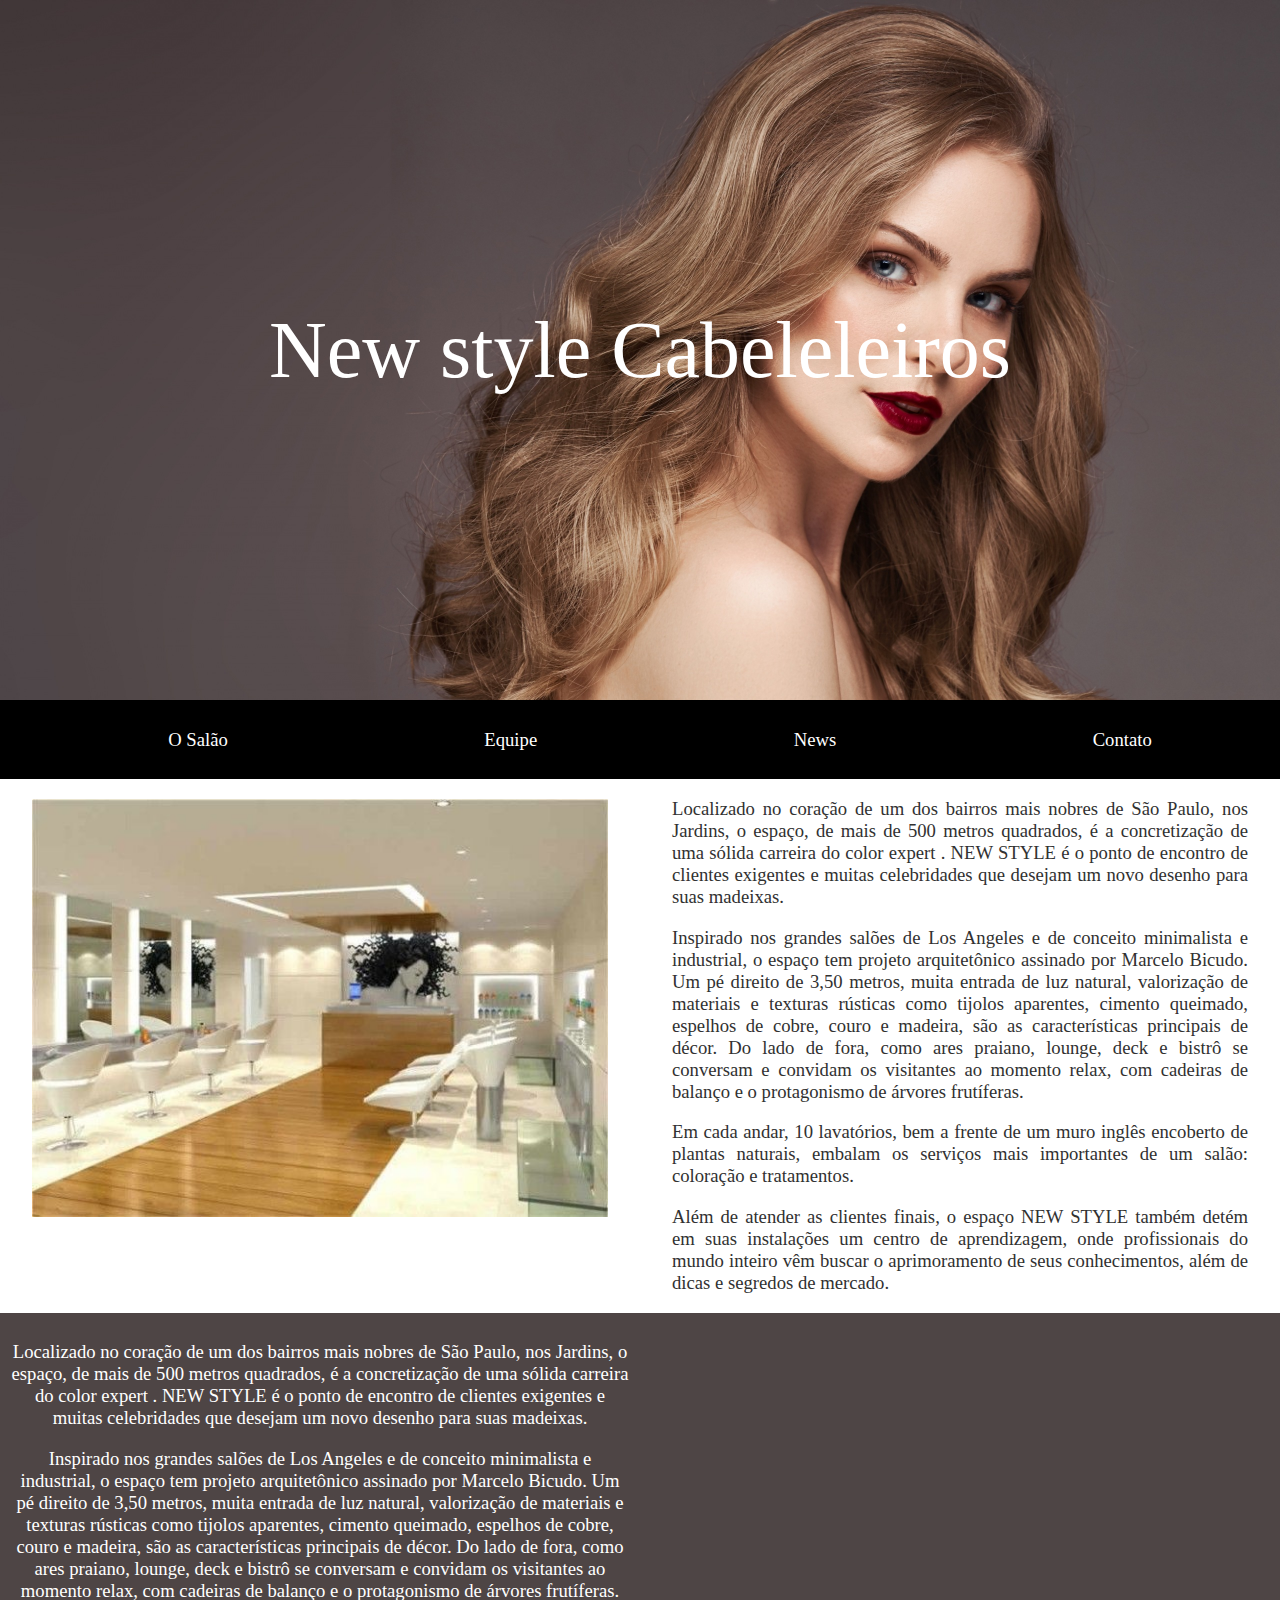
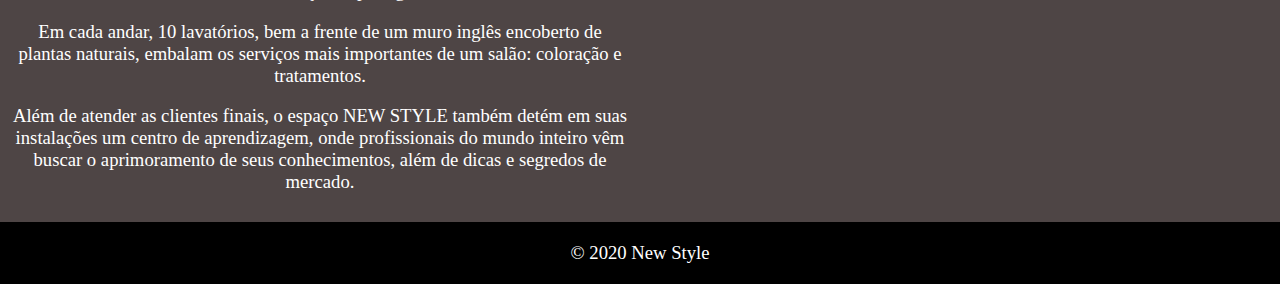
<file: index.html>
<!DOCTYPE html>
<html lang="pt-BR">
    <head>
        <title>New Style Cabeleleiros </title>
        <meta charset="utf-8"/>
        <link rel="stylesheet" type="text/css" href="estilo.css"/>
        <meta name="viewport" content="width=device-width, initial-scale=1"> 
    </head>

    <body>
        <header>
            New style Cabeleleiros
        </header>

        <section class="wrapper">
            <nav>
                <ul>
                    <li>
                        <a href="index.html">
                            <img src="img/icon_home_br.png"></a>
                        <span><a href="index.html">O  Salão</a></span>
                    </li>
                    <li>
                        <a href="equipe.html">
                            <img src="img/icon_chart_br.png"></a>
                        <span><a href="equipe.html">Equipe</a>
                        </span>
                    </li>
                    <li>
                        <a href="news.html">
                            <img src="img/icon_page_br.png">
                        </a>
                        <span><a href="news.html">News</a></span>
                    </li>
                    <li>
                        <a href="contato.html">
                            <img src="img/icon_message_br.png">
                        </a>
                        <span><a href="contato.html">Contato</a></span>
                    </li>
                </ul>
            </nav>

            <section class="container">

                <article id="atcin">
                    <div id="imagem1">
                        <figure>
                            <img src="img/salao.jpg" >
                        </figure>
                    </div>
                    <div id="p">
                        <p>Localizado no coração de um dos bairros mais nobres de São Paulo, nos Jardins, o espaço, de mais de 500 metros quadrados, é a concretização de uma sólida carreira do color expert .   NEW STYLE é o ponto de encontro de clientes exigentes e muitas celebridades que desejam um novo desenho para suas madeixas.</p>

                        <p>Inspirado nos grandes salões de Los Angeles e de conceito minimalista e industrial, o espaço tem projeto arquitetônico assinado por Marcelo Bicudo. Um pé direito de 3,50 metros, muita entrada de luz natural, valorização de materiais e texturas rústicas como tijolos aparentes, cimento queimado, espelhos de cobre, couro e madeira, são as características principais de décor. Do lado de fora, como ares praiano, lounge, deck e bistrô se conversam e convidam os visitantes ao momento relax, com cadeiras de balanço e o protagonismo de árvores frutíferas.</p>

                        <p>Em cada andar, 10 lavatórios, bem a frente de um muro inglês encoberto de plantas naturais, embalam os serviços mais importantes de um salão: coloração e tratamentos.</p>

                        <p>Além de atender as clientes finais, o espaço NEW STYLE também detém em suas instalações um centro de aprendizagem, onde profissionais do mundo inteiro vêm buscar o aprimoramento de seus conhecimentos, além de dicas e segredos de mercado.</p>
                    </div>
                </article>
                <article id="atcin1">
                    <div id="p1">
                        <p>Localizado no coração de um dos bairros mais nobres de São Paulo, nos Jardins, o espaço, de mais de 500 metros quadrados, é a concretização de uma sólida carreira do color expert .   NEW STYLE é o ponto de encontro de clientes exigentes e muitas celebridades que desejam um novo desenho para suas madeixas.</p>

                        <p>Inspirado nos grandes salões de Los Angeles e de conceito minimalista e industrial, o espaço tem projeto arquitetônico assinado por Marcelo Bicudo. Um pé direito de 3,50 metros, muita entrada de luz natural, valorização de materiais e texturas rústicas como tijolos aparentes, cimento queimado, espelhos de cobre, couro e madeira, são as características principais de décor. Do lado de fora, como ares praiano, lounge, deck e bistrô se conversam e convidam os visitantes ao momento relax, com cadeiras de balanço e o protagonismo de árvores frutíferas.</p>

                        <p>Em cada andar, 10 lavatórios, bem a frente de um muro inglês encoberto de plantas naturais, embalam os serviços mais importantes de um salão: coloração e tratamentos.</p>

                        <p>Além de atender as clientes finais, o espaço NEW STYLE também detém em suas instalações um centro de aprendizagem, onde profissionais do mundo inteiro vêm buscar o aprimoramento de seus conhecimentos, além de dicas e segredos de mercado.</p>
                    </div>
                </article>

            </section>
        </section>

        <footer> &copy; 2020 New Style</footer> 
    </body>

</html>
</file>
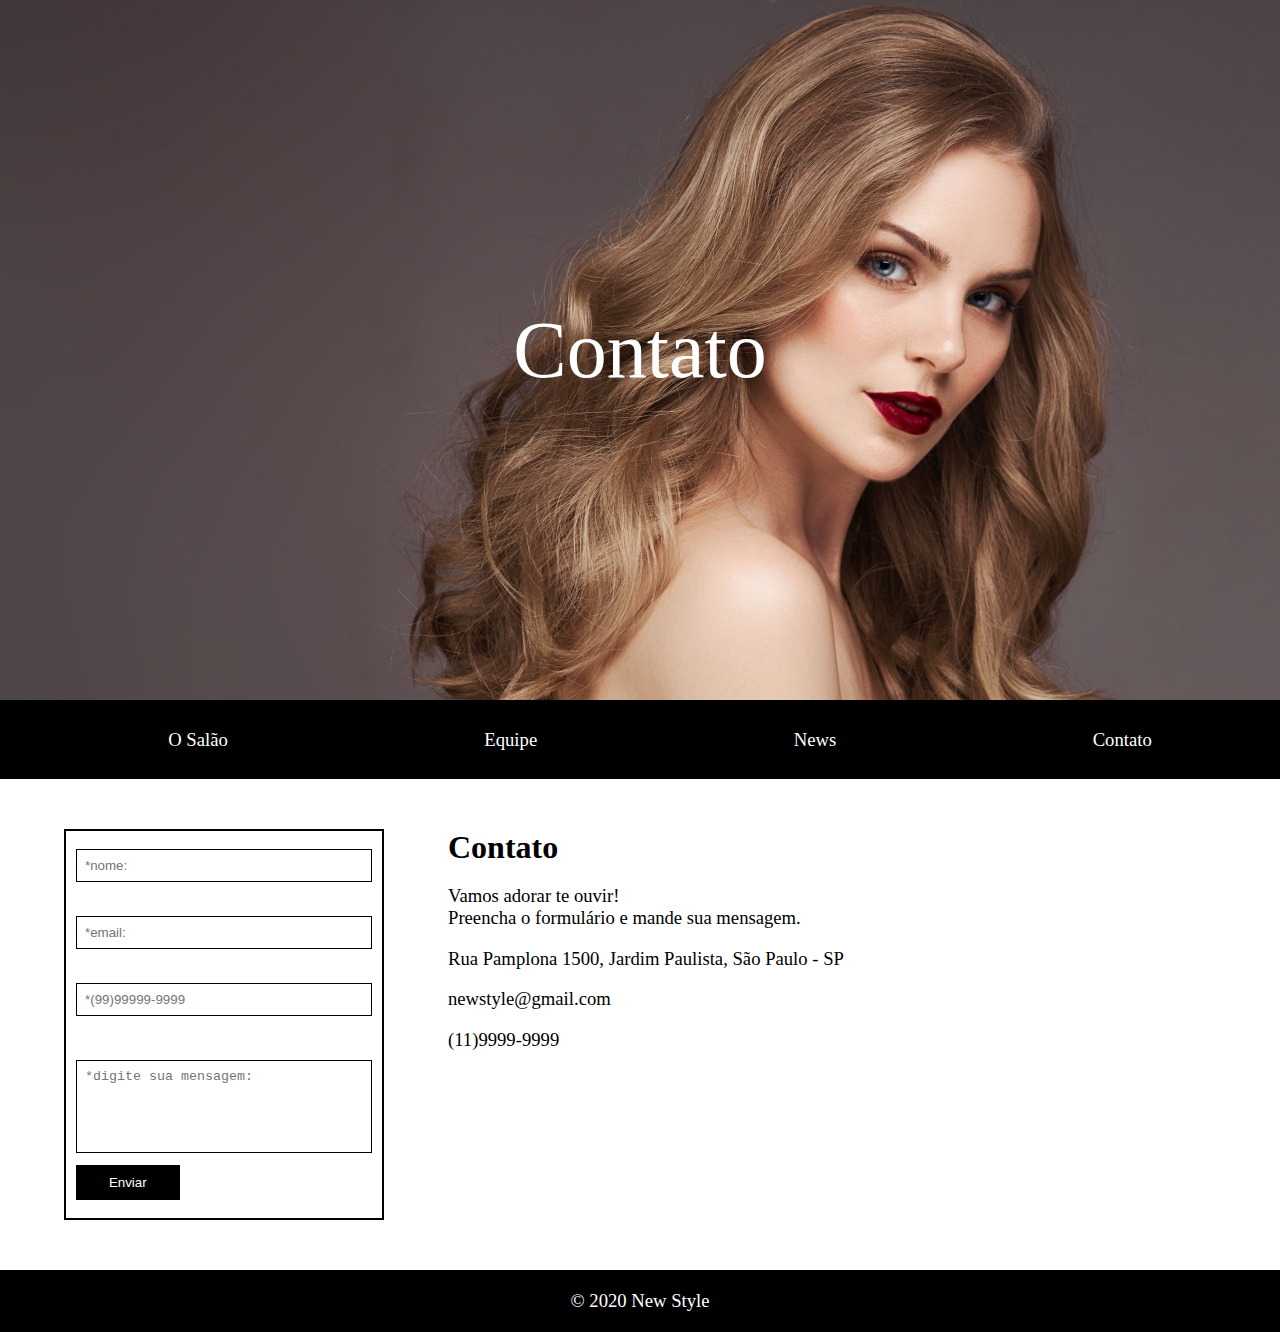
<file: contato.html>
<!DOCTYPE html>
<html lang="pt-BR">
    <head>
        <title>New Style Cabeleleiros </title>
        <meta charset="utf-8"/>
        <link rel="stylesheet" type="text/css" href="estilo.css"/>
        <meta name="viewport" content="width=device-width, initial-scale=1"> 
        <script src="js/jquery-3.4.1.js"></script>
        <script src="script.js"></script>

    </head>
    <body>
        <header class="hedereqp">
            Contato
        </header>

        <section class="wrapper">
            <nav>
                <ul>
                    <li>
                        <a href="index.html">
                            <img src="img/icon_home_br.png"></a>
                        <span><a href="index.html">O Salão</a></span>
                    </li>
                    <li>
                        <a href="equipe.html">
                            <img src="img/icon_chart_br.png"></a>
                        <span><a href="equipe.html">Equipe</a>
                        </span>
                    </li>
                    <li>
                        <a href="news.html">
                            <img src="img/icon_page_br.png">
                        </a>
                        <span><a href="news.html">News</a></span>
                    </li>
                    <li>
                        <a href="contato.html">
                            <img src="img/icon_message_br.png">
                        </a>
                        <span><a href="contato.html">Contato</a></span>
                    </li>
                </ul>
            </nav>

            <section  class="container">
                <article id="artform">
                    <form id="form">
                        <input type="text" name="txtnome" placeholder="*nome:" id="nome"><br>
                        <span id="svazio1"></span><br/>
                        <input type="email" name="txtemail" placeholder="*email:" id="email"><br>
                        <span id="svazio2"></span><br/>
                        <input type="tel" name="urstel" placeholder="*(99)99999-9999" id="telefone"><br>
                        <span id="svazio3"></span><br/><br>
                        <textarea rows="5" cols="40" name="msg" placeholder="*digite sua mensagem:" id="mensagem"></textarea>
                        <span id="svazio4"></span><br/>
                        <input type="button" id="enviar" value="Enviar">
                    </form>

                    <div id="contato">
                        <h2>Contato</h2>
                        <p>
                            Vamos adorar te ouvir!<br>
                            Preencha o formulário e mande sua mensagem.
                        </p>
                        <p>Rua Pamplona 1500, Jardim Paulista, São Paulo - SP</p>
                        <p>newstyle@gmail.com</p>
                        <p>(11)9999-9999</p>
                    </div>

                    <div id="comentarios"></div>

                </article>
            </section>
        </section>

      <!--  <div data-mvc-banner="leaderboard"></div>

        <script type="text/javascript"> 
            (function(storeName) {
                var b = document.createElement('script');
                b.type = 'text/javascript'; 
                b.async = true; b.src = 'https://www.magazinevoce.com.br/js/banner.js?store='+ storeName; 
                var s = document.getElementsByTagName('script')[0]; 
                s.parentNode.insertBefore(b, s); })('renatodcr'); 
        </script> -->

        <footer> &copy; 2020 New Style</footer>

    </body>
    <script>
        $(function(){
            $("#enviar").click(function(){
                $("#svazio1").empty();
                $("#svazio2").empty();
                $("#svazio3").empty();
                $("#svazio4").empty();

                var nome = $("#nome").val();
                var email = $("#email").val();
                var telefone = $("#telefone").val();
                var mensagem = $("#mensagem").val();

                if(validaCampos() == true){
                    $("#comentarios").append("<strong>Nome: "+nome+"</strong><br> Telefone: "
                                             +telefone+"<br> Email: "+email
                                             +"<br> Mensagem: "+mensagem+"<hr><br>");
                }

            });
        });

    </script>
</html>
</file>
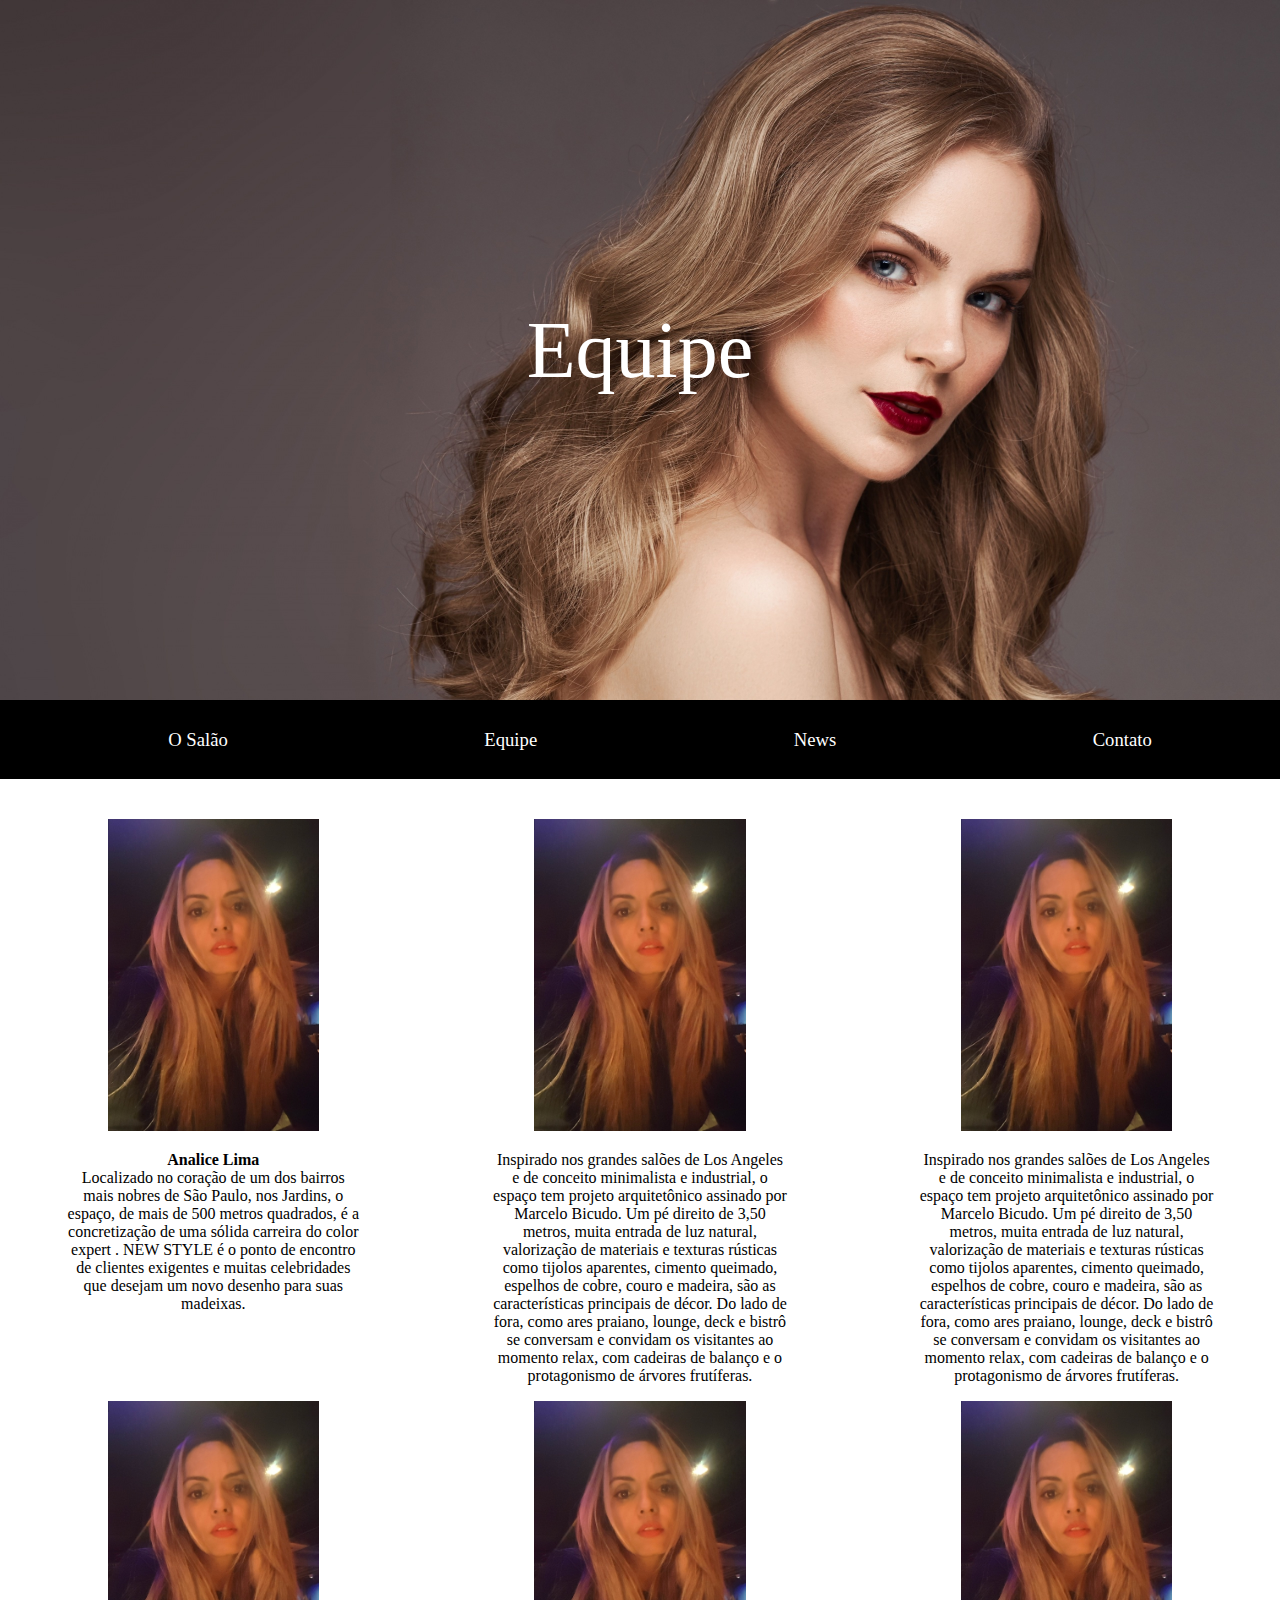
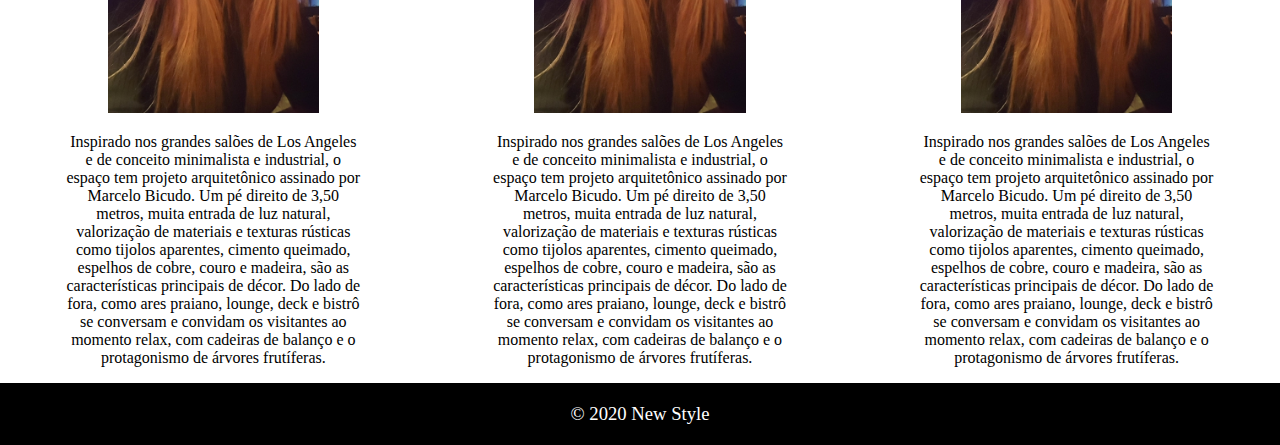
<file: equipe.html>
<!DOCTYPE html>
<html lang="pt-BR">
    <head>
        <title>New Style Cabeleleiros </title>
        <meta charset="utf-8"/>
        <link rel="stylesheet" type="text/css" href="estilo.css"/>
        <meta name="viewport" content="width=device-width, initial-scale=1"> 
    </head>
    <body>
        <header class="hedereqp">
            Equipe
        </header>

        <section class="wrapper">
            <nav>
                <ul>
                    <li>
                        <a href="index.html">
                            <img src="img/icon_home_br.png"></a>
                        <span><a href="index.html">O Salão</a></span>
                    </li>
                    <li>
                        <a href="equipe.html">
                            <img src="img/icon_chart_br.png"></a>
                        <span><a href="equipe.html">Equipe</a>
                        </span>
                    </li>
                    <li>
                        <a href="news.html">
                            <img src="img/icon_page_br.png">
                        </a>
                        <span><a href="news.html">News</a></span>
                    </li>
                    <li>
                        <a href="contato.html">
                            <img src="img/icon_message_br.png">
                        </a>
                        <span><a href="contato.html">Contato</a></span>
                    </li>
                </ul>
            </nav>

            <section id="sec" class="container">
                <article class="atcequipe">
                    <div id="equipe1" class="imgequipe">
                        <figure>
                            <img src="img/img22.jpg" class="equipe" >
                        </figure>
                    </div>
                    <div  class="txtequipe">
                        <p><strong>Analice Lima</strong><br>Localizado no coração de um dos bairros mais nobres de São Paulo, nos Jardins, o espaço, de mais de 500 metros quadrados, é a concretização de uma sólida carreira do color expert .   NEW STYLE é o ponto de encontro de clientes exigentes e muitas celebridades que desejam um novo desenho para suas madeixas.</p>

                    </div>
                </article>
                <article class="atcequipe">
                    <div id="equipe2" class="imgequipe">
                        <figure>
                            <img src="img/img22.jpg"  class="equipe">
                        </figure>
                    </div>
                    <div id="p2" class="txtequipe">
                        <p>Inspirado nos grandes salões de Los Angeles e de conceito minimalista e industrial, o espaço tem projeto arquitetônico assinado por Marcelo Bicudo. Um pé direito de 3,50 metros, muita entrada de luz natural, valorização de materiais e texturas rústicas como tijolos aparentes, cimento queimado, espelhos de cobre, couro e madeira, são as características principais de décor. Do lado de fora, como ares praiano, lounge, deck e bistrô se conversam e convidam os visitantes ao momento relax, com cadeiras de balanço e o protagonismo de árvores frutíferas.</p>
                    </div>
                </article>
                <article class="atcequipe">
                    <div id="equipe3" class="imgequipe">
                        <figure>
                            <img src="img/img22.jpg" class="equipe">
                        </figure>
                    </div>
                    <div id="p3" class="txtequipe">
                        <p>Inspirado nos grandes salões de Los Angeles e de conceito minimalista e industrial, o espaço tem projeto arquitetônico assinado por Marcelo Bicudo. Um pé direito de 3,50 metros, muita entrada de luz natural, valorização de materiais e texturas rústicas como tijolos aparentes, cimento queimado, espelhos de cobre, couro e madeira, são as características principais de décor. Do lado de fora, como ares praiano, lounge, deck e bistrô se conversam e convidam os visitantes ao momento relax, com cadeiras de balanço e o protagonismo de árvores frutíferas.</p>
                    </div>
                </article>
                <article class="atcequipe">
                    <div id="equipe4" class="imgequipe">
                        <figure>
                            <img src="img/img22.jpg" class="equipe">
                        </figure>
                    </div>
                    <div id="p4" class="txtequipe">
                        <p>Inspirado nos grandes salões de Los Angeles e de conceito minimalista e industrial, o espaço tem projeto arquitetônico assinado por Marcelo Bicudo. Um pé direito de 3,50 metros, muita entrada de luz natural, valorização de materiais e texturas rústicas como tijolos aparentes, cimento queimado, espelhos de cobre, couro e madeira, são as características principais de décor. Do lado de fora, como ares praiano, lounge, deck e bistrô se conversam e convidam os visitantes ao momento relax, com cadeiras de balanço e o protagonismo de árvores frutíferas.</p>
                    </div>
                </article>
                <article class="atcequipe">
                    <div id="equipe5" class="imgequipe">
                        <figure>
                            <img src="img/img22.jpg" class="equipe">
                        </figure>
                    </div>
                    <div id="p5" class="txtequipe">
                        <p>Inspirado nos grandes salões de Los Angeles e de conceito minimalista e industrial, o espaço tem projeto arquitetônico assinado por Marcelo Bicudo. Um pé direito de 3,50 metros, muita entrada de luz natural, valorização de materiais e texturas rústicas como tijolos aparentes, cimento queimado, espelhos de cobre, couro e madeira, são as características principais de décor. Do lado de fora, como ares praiano, lounge, deck e bistrô se conversam e convidam os visitantes ao momento relax, com cadeiras de balanço e o protagonismo de árvores frutíferas.</p>
                    </div>
                </article>
                <article class="atcequipe">
                    <div id="equipe6" class="imgequipe">
                        <figure>
                            <img src="img/img22.jpg" class="equipe">
                        </figure>
                    </div>
                    <div id="p6" class="txtequipe">
                        <p>Inspirado nos grandes salões de Los Angeles e de conceito minimalista e industrial, o espaço tem projeto arquitetônico assinado por Marcelo Bicudo. Um pé direito de 3,50 metros, muita entrada de luz natural, valorização de materiais e texturas rústicas como tijolos aparentes, cimento queimado, espelhos de cobre, couro e madeira, são as características principais de décor. Do lado de fora, como ares praiano, lounge, deck e bistrô se conversam e convidam os visitantes ao momento relax, com cadeiras de balanço e o protagonismo de árvores frutíferas.</p>
                    </div>
                </article>
            </section>
        </section>

        <footer> &copy; 2020 New Style</footer> 
    </body>

</html>
</file>
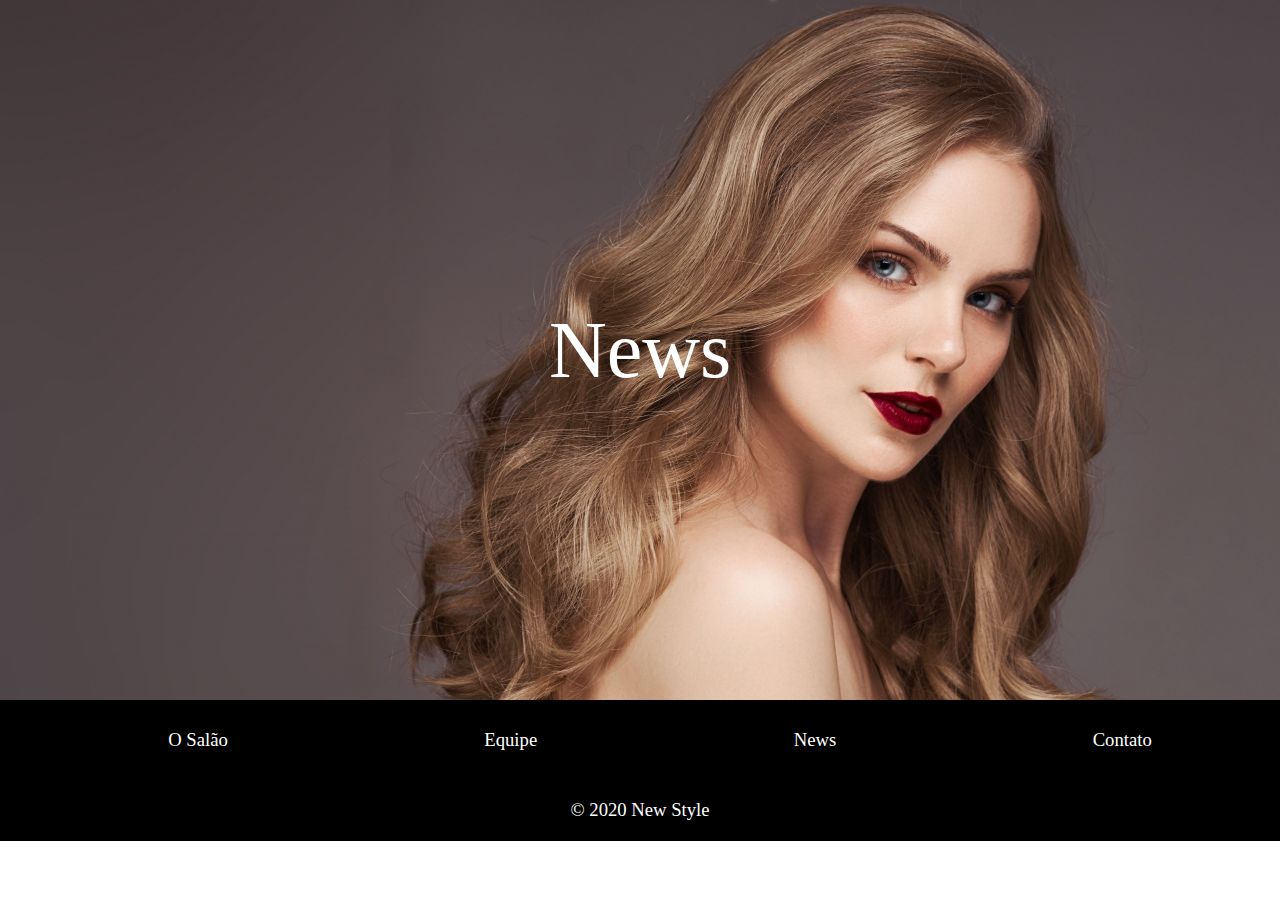
<file: news.html>
<!DOCTYPE html>
<html lang="pt-BR">
    <head>
        <title>New Style Cabeleleiros </title>
        <meta charset="utf-8"/>
        <link rel="stylesheet" type="text/css" href="estilo.css"/>
        <meta name="viewport" content="width=device-width, initial-scale=1"> 
    </head>
    <body>
        <header class="hedereqp">
            News
        </header>

        <section class="wrapper">
            <nav>
                <ul>
                    <li>
                        <a href="index.html">
                            <img src="img/icon_home_br.png"></a>
                        <span><a href="index.html">O Salão</a></span>
                    </li>
                    <li>
                        <a href="equipe.html">
                            <img src="img/icon_chart_br.png"></a>
                        <span><a href="equipe.html">Equipe</a>
                        </span>
                    </li>
                    <li>
                        <a href="news.html">
                            <img src="img/icon_page_br.png">
                        </a>
                        <span><a href="news.html">News</a></span>
                    </li>
                    <li>
                        <a href="contato.html">
                            <img src="img/icon_message_br.png">
                        </a>
                        <span><a href="contato.html">Contato</a></span>
                    </li>
                </ul>
            </nav>

            <section >
                <article>
                </article>
            </section>
        </section>
        <footer> &copy; 2020 New Style</footer>
    </body>
</html>
</file>
<file: estilo.css>
html,body{
    margin: 0px;
    padding: 0px;
    font-family: corbel;
    font-size: 14pt;
}


header{  
    opacity: 1;
    animation-name: animacao;
    animation-duration: 32s;
    animation-iteration-count: infinite;
    line-height: 700px;
    box-sizing: border-box;
    background-image: url('img/banner4.jpg');
    transform: scale(1.0,1.0);
    background-repeat: no-repeat;
    background-attachment: fixed;
    background-size: 100%; 
    font-family: segoe script;
    font-size: 60pt;
    text-align: center;
    color: #fff;   
}

@keyframes animacao{
    25%{
        background-image: url('img/banner5.jpg');
        opacity: 1;
        transform: scale(1.0,1.0);
    }
    50%{
        background-image: url('img/banner7.jpg');
        opacity: 1;
        transform: scale(1.0,1.0);
    }
    75%{
        background-image: url('img/banner6.jpg');
        opacity: 1;
        transform: scale(1.0,1.0);
    }
}


.wrapper{
    display: flex;
    flex-direction: column;
    flex-wrap: wrap; 
}

nav{
    background-color: #000;
}

a{
    text-decoration: none;
    color: #fff;
}

nav ul{
    display: flex;
    flex-direction: row;
    justify-content: space-around;    
}

ul li {
    list-style-type: none;
    padding: 10px;
    padding-left: 30px;
    padding-right: 30px;
    color: #fff;
    margin: 0px;
}

ul li:hover{
    background-color: #222222;
}
#atcin{
    display: flex;
    flex-direction: row;
    flex-wrap: wrap;
}
#atcin1{
    background-image: url(img/banner4.jpg);
    background-repeat: no-repeat;
    background-attachment: fixed;
    background-size: 100%;
    background-color: #4e4545;
    display: flex;
    flex-direction: row;
    flex-wrap: wrap;
}

#p{
    width: 45%;
    margin: auto;
    margin-top: 20;
    text-align: justify;
    color: #313131;
}
#p1{
    width: 50%;
    text-align: center;
    color: #ffffff; 
    padding: 10px;
    box-sizing: border-box;
}

#imagem1{
    width: 45%;
    margin: auto;
    margin-top: 20px;
    text-align: center;
}


figure{
    width: 100%;
    margin: auto;
}

figure img{
    width: 100%;  
}

ul li img{
    display: none;
}
#sec{
    color: #000;
    font-size: 12pt;
    margin: auto;
    margin-top: 40px;
    display: flex;
    flex-direction: row;
    flex-wrap: wrap;
}
.atcequipe{
    margin: 0px auto;
    width: 33%;
    display: flex;
    flex-direction: column;
    flex-wrap: wrap;
}

.imgequipe{
    width: 50%;
    margin: 0px auto;
}

.txtequipe{
    width: 70%;
    margin: 0px auto;
    text-align: center;
}
#artform{
    display: flex;
    flex-direction: row;
    flex-wrap: wrap;
}

#contato{
    width: 65%;
    margin-top: 50px;
}
#comentarios{
    font-size: 12pt;
    width: 30%;
    margin: 0px 65px;
    margin-right: 0px;
    padding: 5px;
    box-sizing: border-box;
    
}

form{
    font-size: 12pt;
    width: 25%;
    margin: 0px auto;
    margin-top: 50px;
    margin-bottom: 40px;
    padding: 10px;
    box-sizing: border-box;
    border: 2px solid #000;
}

input{
    width: 100%;
    margin: 8px auto;
    padding: 8px;
    box-sizing: border-box;
    border: 1px solid #000;

}
textarea{
    width: 100%;
    margin: auto;
    padding: 8px;
    box-sizing: border-box;
    border: 1px solid #000;
    resize: none;

}

#enviar{
    width: 35%;
    border: none;
    padding: 10px;
    box-sizing: border-box;
    background-color: #000;
    color: #fff;
}

h2{
    font-size: 24pt;
    margin: 0px;
    padding: 0px;
}

footer{
    padding: 20px;
    text-align: center;   
    background-color: #000;
    color: #fff;
}

@media screen and (max-width: 1129px){
    header{
        padding: 0px;
        font-size: 50pt;
        line-height: 500px;
    }  
   
}

@media screen and (max-width: 800px){
    header{
        padding: 0px;
        font-size: 40pt;
        line-height: 400px; 
    }  
   
}

@media screen and (max-width: 700px){
    header{
        padding: 0px;
        font-size: 35pt;
        line-height: 310px;
    }    
}

@media screen and (max-width: 600px){
    body{
        font-size: 13pt;
    }

    .wrapper{
        flex-direction: column;
        flex-wrap: nowrap;
    }

    header{
        padding: 0px;
        font-size: 29pt;
        margin: 0px;
        line-height: 100px;
    }
    .hedereqp{
        line-height: 200px;
    }

    ul li {
        padding: 0px;
        padding-left: 0px;
        padding-right: 0px;
        margin: 0px;
    }

    nav{
        width: 100%;

    }

    nav ul{
        flex-direction: row;
        text-align: center;
        width: 100%;
        padding: 0px;        
    }

    nav ul li img{
        display: block;
        width: 25px
    }

    nav ul li span{
        display: none;
    }

    #p{
        width: 80%;
        text-align: center;
    }

    #imagem1{
        width: 100%;
        margin: auto;
    }

    figure{
        width: 100%;
    }
    #sec{
        color: #171717;
        font-size: 13pt;
        margin: auto;
        margin-top: 50px;
        display: flex;
        flex-direction: column;
        flex-wrap: wrap;
    }
    .atcequipe{
        width: 100%;
        display: flex;
        flex-direction: column;
        flex-wrap: wrap;
    }

    .imgequipe{
        width: 50%;
        margin: auto;

    }

    .txtequipe{
        width: 70%;
        margin-top: 0;
        text-align: center;
    }

    #atcin1{
        background-color: #4e4545;
    }
    #p1{
        width: 100%;
        color: #fff;
    }

    #artform{
        display: flex;
        flex-direction: column;
        flex-wrap: wrap;
    }

    form{
        width: 90%;
        padding-bottom: 0px;
    }
    #contato{
        width: 90%;
        margin: auto;
        margin-top: 0px;
    }

    footer{
        padding: 0px;
    }
}
</file>
